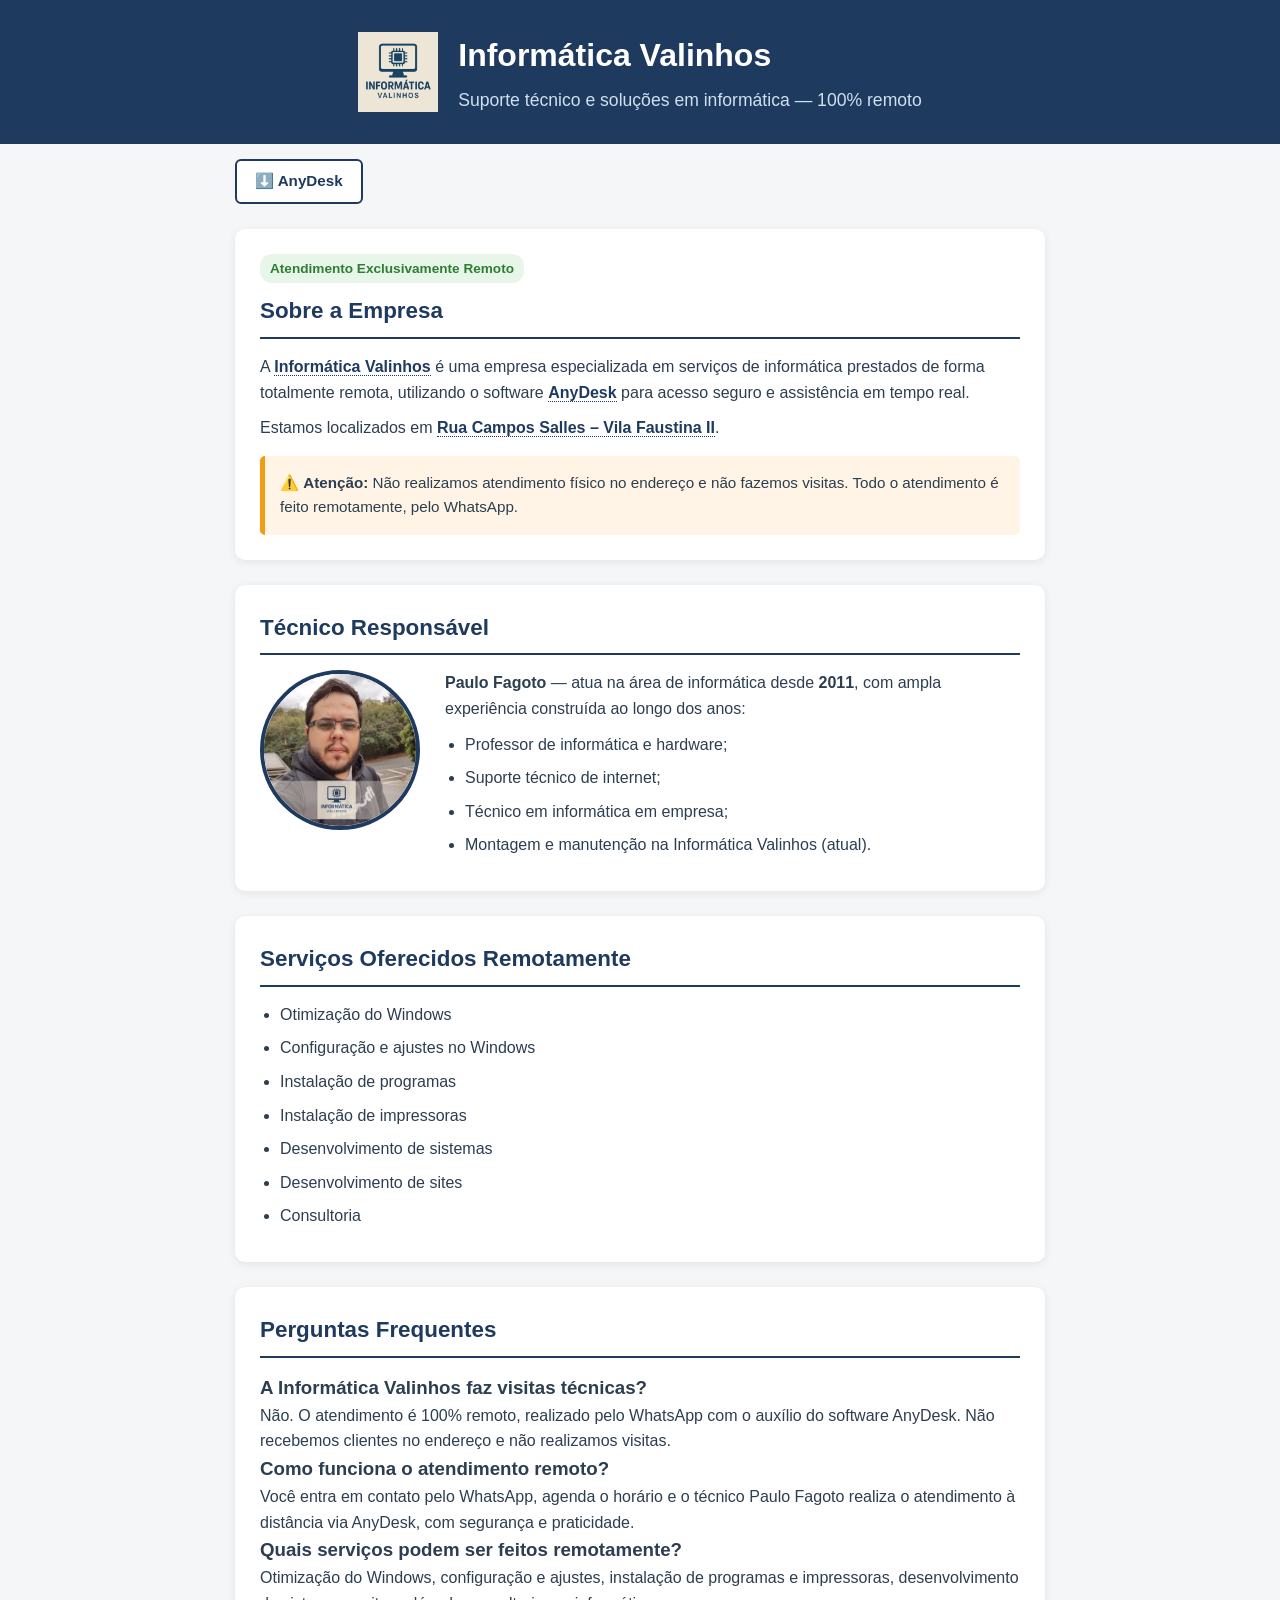
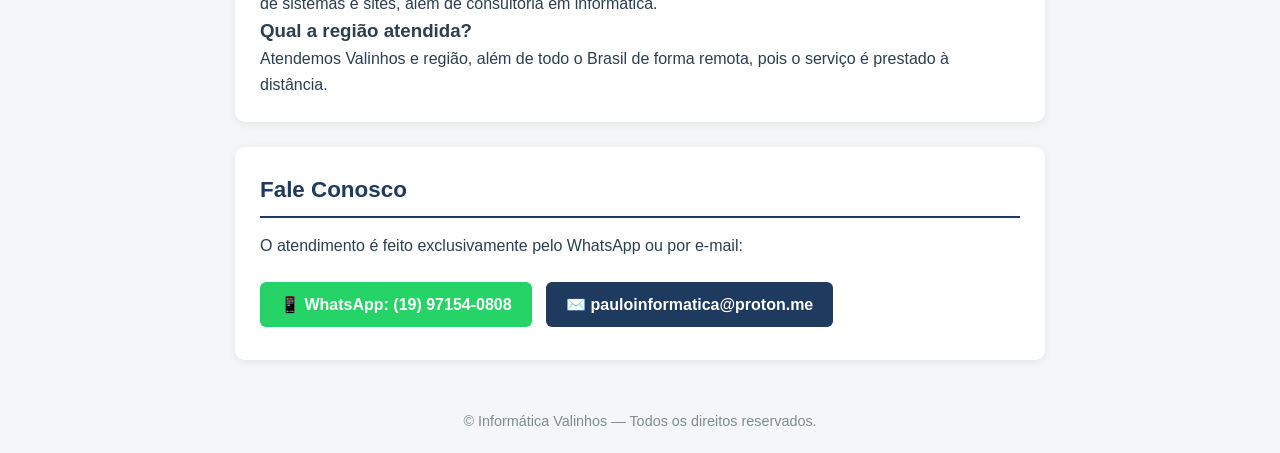
<file: index.html>
<!DOCTYPE html>
<html lang="pt-BR">
<head>
<meta charset="UTF-8">
<meta name="viewport" content="width=device-width, initial-scale=1.0">

<!-- SEO principal -->
<title>Informática Valinhos | Assistência Técnica Remota em Valinhos e Região</title>
<meta name="description" content="Assistência técnica de informática 100% remota em Valinhos e região. Otimização do Windows, instalação de programas e impressoras, desenvolvimento de sistemas e sites, consultoria. Atendimento pelo WhatsApp com AnyDesk.">
<meta name="keywords" content="assistência técnica informática Valinhos, suporte remoto Valinhos, otimização Windows Valinhos, instalação de programas Valinhos, conserto de computador remoto, técnico informática Valinhos, AnyDesk, Paulo Fagoto, Informática Valinhos">
<meta name="author" content="Paulo Fagoto - Informática Valinhos">
<meta name="robots" content="index, follow, max-snippet:-1, max-image-preview:large">
<meta name="theme-color" content="#1e3a5f">

<!-- Canonical e idioma -->
<link rel="canonical" href="https://www.informaticavalinhos.com.br/">
<link rel="alternate" hreflang="pt-BR" href="https://www.informaticavalinhos.com.br/">

<!-- GEO / SEO Local -->
<meta name="geo.region" content="BR-SP">
<meta name="geo.placename" content="Valinhos">
<meta name="geo.position" content="-22.9554;-47.0142">
<meta name="ICBM" content="-22.9554, -47.0142">

<!-- Open Graph -->
<meta property="og:locale" content="pt_BR">
<meta property="og:type" content="website">
<meta property="og:title" content="Informática Valinhos | Assistência Técnica Remota">
<meta property="og:description" content="Assistência técnica de informática 100% remota em Valinhos e região. Atendimento pelo WhatsApp com AnyDesk.">
<meta property="og:url" content="https://www.informaticavalinhos.com.br/">
<meta property="og:site_name" content="Informática Valinhos">
<meta property="og:image" content="https://www.informaticavalinhos.com.br/logo.png">

<!-- Twitter -->
<meta name="twitter:card" content="summary_large_image">
<meta name="twitter:title" content="Informática Valinhos | Assistência Técnica Remota">
<meta name="twitter:description" content="Assistência técnica de informática 100% remota em Valinhos e região.">
<meta name="twitter:image" content="https://www.informaticavalinhos.com.br/logo.png">

<!-- Ícones, manifest, estilos e script -->
<link rel="icon" href="favicon.ico" type="image/x-icon">
<link rel="apple-touch-icon" href="logo.png">
<link rel="manifest" href="manifest.json">
<link rel="stylesheet" href="estilo.css">
<script src="script.js" defer></script>

<!-- DADOS ESTRUTURADOS (JSON-LD) -->
<script type="application/ld+json">
{
  "@context": "https://schema.org",
  "@graph": [
    {
      "@type": ["LocalBusiness", "ComputerStore"],
      "@id": "https://www.informaticavalinhos.com.br/#business",
      "name": "Informática Valinhos",
      "alternateName": "Informática Valinhos - Assistência Técnica Remota",
      "description": "Assistência técnica de informática 100% remota em Valinhos e região. Otimização do Windows, instalação de programas e impressoras, desenvolvimento de sistemas e sites, consultoria. Atendimento pelo WhatsApp com AnyDesk.",
      "url": "https://www.informaticavalinhos.com.br/",
      "logo": "https://www.informaticavalinhos.com.br/logo.png",
      "image": "https://www.informaticavalinhos.com.br/logo.png",
      "telephone": "+5519971540808",
      "email": "pauloinformatica@proton.me",
      "priceRange": "$$",
      "currenciesAccepted": "BRL",
      "paymentAccepted": "Pix, Transferência bancária, Cartão de crédito",
      "address": {
        "@type": "PostalAddress",
        "streetAddress": "Rua Campos Salles, 2035",
        "addressLocality": "Valinhos",
        "addressRegion": "SP",
        "postalCode": "13272-350",
        "addressCountry": "BR"
      },
      "geo": {
        "@type": "GeoCoordinates",
        "latitude": -22.9554,
        "longitude": -47.0142
      },
      "areaServed": [
        {"@type": "City", "name": "Valinhos"},
        {"@type": "City", "name": "Campinas"},
        {"@type": "City", "name": "Vinhedo"},
        {"@type": "City", "name": "Itatiba"},
        {"@type": "AdministrativeArea", "name": "Região Metropolitana de Campinas"}
      ],
      "openingHoursSpecification": [
        {
          "@type": "OpeningHoursSpecification",
          "dayOfWeek": ["Monday", "Tuesday", "Wednesday", "Thursday", "Friday"],
          "opens": "09:00",
          "closes": "18:00"
        },
        {
          "@type": "OpeningHoursSpecification",
          "dayOfWeek": "Saturday",
          "opens": "09:00",
          "closes": "13:00"
        }
      ],
      "sameAs": [
        "https://share.google/OvCg35Wngm3kVHucB"
      ],
      "founder": {
        "@type": "Person",
        "name": "Paulo Fagoto",
        "jobTitle": "Técnico em Informática",
        "knowsAbout": ["Informática", "Hardware", "Windows", "AnyDesk", "Desenvolvimento de sistemas", "Desenvolvimento de sites"]
      },
      "employee": {
        "@type": "Person",
        "name": "Paulo Fagoto"
      },
      "contactPoint": {
        "@type": "ContactPoint",
        "telephone": "+5519971540808",
        "contactType": "Atendimento ao cliente",
        "availableLanguage": "Portuguese",
        "areaServed": "BR"
      },
      "hasOfferCatalog": {
        "@type": "OfferCatalog",
        "name": "Serviços de Informática Remotos",
        "itemListElement": [
          {"@type": "Offer", "itemOffered": {"@type": "Service", "name": "Otimização do Windows"}},
          {"@type": "Offer", "itemOffered": {"@type": "Service", "name": "Configuração e ajustes no Windows"}},
          {"@type": "Offer", "itemOffered": {"@type": "Service", "name": "Instalação de programas"}},
          {"@type": "Offer", "itemOffered": {"@type": "Service", "name": "Instalação de impressoras"}},
          {"@type": "Offer", "itemOffered": {"@type": "Service", "name": "Desenvolvimento de sistemas"}},
          {"@type": "Offer", "itemOffered": {"@type": "Service", "name": "Desenvolvimento de sites"}},
          {"@type": "Offer", "itemOffered": {"@type": "Service", "name": "Consultoria em informática"}}
        ]
      },
      "knowsAbout": ["Suporte técnico remoto", "Manutenção de computadores", "Windows", "AnyDesk", "Impressoras", "Desenvolvimento web", "Sistemas"]
    },
    {
      "@type": "WebSite",
      "@id": "https://www.informaticavalinhos.com.br/#website",
      "url": "https://www.informaticavalinhos.com.br/",
      "name": "Informática Valinhos",
      "description": "Assistência técnica de informática 100% remota em Valinhos e região.",
      "publisher": {"@id": "https://www.informaticavalinhos.com.br/#business"},
      "inLanguage": "pt-BR"
    },
    {
      "@type": "WebPage",
      "@id": "https://www.informaticavalinhos.com.br/#webpage",
      "url": "https://www.informaticavalinhos.com.br/",
      "name": "Informática Valinhos - Assistência Técnica Remota em Valinhos e Região",
      "description": "Assistência técnica de informática 100% remota. Otimização do Windows, instalação de programas, impressoras, desenvolvimento de sistemas e sites, consultoria. Atendimento pelo WhatsApp com AnyDesk.",
      "isPartOf": {"@id": "https://www.informaticavalinhos.com.br/#website"},
      "about": {"@id": "https://www.informaticavalinhos.com.br/#business"},
      "inLanguage": "pt-BR",
      "primaryImageOfPage": {"@id": "https://www.informaticavalinhos.com.br/logo.png"}
    },
    {
      "@type": "FAQPage",
      "@id": "https://www.informaticavalinhos.com.br/#faq",
      "mainEntity": [
        {
          "@type": "Question",
          "name": "A Informática Valinhos faz visitas técnicas?",
          "acceptedAnswer": {
            "@type": "Answer",
            "text": "Não. O atendimento é 100% remoto, realizado pelo WhatsApp com o auxílio do software AnyDesk. Não recebemos clientes no endereço e não realizamos visitas."
          }
        },
        {
          "@type": "Question",
          "name": "Como funciona o atendimento remoto?",
          "acceptedAnswer": {
            "@type": "Answer",
            "text": "Você entra em contato pelo WhatsApp, agenda o horário e o técnico Paulo Fagoto realiza o atendimento à distância via AnyDesk, com segurança e praticidade."
          }
        },
        {
          "@type": "Question",
          "name": "Quais serviços podem ser feitos remotamente?",
          "acceptedAnswer": {
            "@type": "Answer",
            "text": "Otimização do Windows, configuração e ajustes, instalação de programas e impressoras, desenvolvimento de sistemas e sites, além de consultoria em informática."
          }
        },
        {
          "@type": "Question",
          "name": "Qual a região atendida?",
          "acceptedAnswer": {
            "@type": "Answer",
            "text": "Atendemos Valinhos e região, além de todo o Brasil de forma remota, pois o serviço é prestado à distância."
          }
        }
      ]
    }
  ]
}
</script>
</head>

<body>

<header>
  <div class="header-conteudo">
    <img src="logo.png" alt="Logo da Informática Valinhos" class="logo">
    <div class="header-texto">
      <h1>Informática Valinhos</h1>
      <p>Suporte técnico e soluções em informática — 100% remoto</p>
    </div>
  </div>
</header>

<nav class="menu-nav">
  <a href="#" class="nav-anydesk" id="abrirModalAnydeskNav">⬇️ AnyDesk</a>
</nav>

<main>

  <section>
    <span class="badge">Atendimento Exclusivamente Remoto</span>
    <h2>Sobre a Empresa</h2>
    <p>A <strong><a href="https://share.google/OvCg35Wngm3kVHucB" target="_blank" rel="noopener">Informática Valinhos</a></strong> é uma empresa especializada em serviços de informática prestados de forma totalmente remota, utilizando o software <strong><a href="#" class="link-anydesk" id="abrirModalAnydesk">AnyDesk</a></strong> para acesso seguro e assistência em tempo real.</p>
    <p class="endereco">Estamos localizados em <strong><a href="#" class="link-endereco" id="abrirModalEndereco">Rua Campos Salles – Vila Faustina II</a></strong>.</p>
    <div class="aviso">
      ⚠️ <strong>Atenção:</strong> Não realizamos atendimento físico no endereço e não fazemos visitas. Todo o atendimento é feito remotamente, pelo WhatsApp.
    </div>
  </section>

  <section>
    <h2>Técnico Responsável</h2>
    <div class="tecnico-conteudo">
      <img src="foto.jpg" alt="Foto do técnico Paulo Fagoto" class="foto-tecnico">
      <div class="tecnico-texto">
        <p><strong>Paulo Fagoto</strong> — atua na área de informática desde <strong>2011</strong>, com ampla experiência construída ao longo dos anos:</p>
        <ul class="lista-experiencia">
          <li>Professor de informática e hardware;</li>
          <li>Suporte técnico de internet;</li>
          <li>Técnico em informática em empresa;</li>
          <li>Montagem e manutenção na Informática Valinhos (atual).</li>
        </ul>
      </div>
    </div>
  </section>

  <section>
    <h2>Serviços Oferecidos Remotamente</h2>
    <ul>
      <li>Otimização do Windows</li>
      <li>Configuração e ajustes no Windows</li>
      <li>Instalação de programas</li>
      <li>Instalação de impressoras</li>
      <li>Desenvolvimento de sistemas</li>
      <li>Desenvolvimento de sites</li>
      <li>Consultoria</li>
    </ul>
  </section>

  <section class="faq">
    <h2>Perguntas Frequentes</h2>
    <div class="faq-item">
      <h3>A Informática Valinhos faz visitas técnicas?</h3>
      <p>Não. O atendimento é 100% remoto, realizado pelo WhatsApp com o auxílio do software AnyDesk. Não recebemos clientes no endereço e não realizamos visitas.</p>
    </div>
    <div class="faq-item">
      <h3>Como funciona o atendimento remoto?</h3>
      <p>Você entra em contato pelo WhatsApp, agenda o horário e o técnico Paulo Fagoto realiza o atendimento à distância via AnyDesk, com segurança e praticidade.</p>
    </div>
    <div class="faq-item">
      <h3>Quais serviços podem ser feitos remotamente?</h3>
      <p>Otimização do Windows, configuração e ajustes, instalação de programas e impressoras, desenvolvimento de sistemas e sites, além de consultoria em informática.</p>
    </div>
    <div class="faq-item">
      <h3>Qual a região atendida?</h3>
      <p>Atendemos Valinhos e região, além de todo o Brasil de forma remota, pois o serviço é prestado à distância.</p>
    </div>
  </section>

  <section class="contato">
    <h2>Fale Conosco</h2>
    <p>O atendimento é feito exclusivamente pelo WhatsApp ou por e-mail:</p>
    <div class="botoes-contato">
      <a href="https://wa.me/5519971540808" target="_blank">📱 WhatsApp: (19) 97154-0808</a>
      <a class="email" href="mailto:pauloinformatica@proton.me">✉️ pauloinformatica@proton.me</a>
    </div>
  </section>

</main>

<footer>
  &copy; Informática Valinhos — Todos os direitos reservados.
</footer>

<!-- Modal AnyDesk -->
<div class="modal-overlay" id="modalAnydesk" aria-hidden="true">
  <div class="modal-caixa" role="dialog" aria-modal="true" aria-labelledby="tituloModalAnydesk">
    <button class="modal-fechar" id="fecharModalAnydesk" aria-label="Fechar">&times;</button>
    <h3 id="tituloModalAnydesk">Baixe o AnyDesk</h3>
    <p>O AnyDesk é o software que utilizamos para realizar o atendimento remoto com segurança. Baixe a versão para Windows antes da sua sessão de suporte.</p>
    <a href="https://anydesk.com/pt/downloads/thank-you?dv=win_exe"
       target="_blank" rel="noopener"
       class="botao-download">⬇️ Baixar AnyDesk para Windows</a>
  </div>
</div>

<!-- Modal Endereço / Aviso de atendimento remoto -->
<div class="modal-overlay" id="modalEndereco" aria-hidden="true">
  <div class="modal-caixa" role="dialog" aria-modal="true" aria-labelledby="tituloModalEndereco">
    <button class="modal-fechar" id="fecharModalEndereco" aria-label="Fechar">&times;</button>
    <h3 id="tituloModalEndereco">Atendimento 100% Remoto</h3>
    <div class="modal-destaque">
      <strong>⚠️ Importante:</strong> A Informática Valinhos realiza <strong>apenas atendimento remoto</strong>. Não recebemos clientes no endereço e <strong>não fazemos visitas técnicas</strong>.
    </div>
    <p>O endereço <strong>Rua Campos Salles – Vila Faustina II</strong> é apenas o local de referência de onde o técnico <strong>Paulo Fagoto</strong> presta o atendimento remoto. Todo o suporte é realizado de forma remota, pelo WhatsApp, com o auxílio do software AnyDesk.</p>
  </div>
</div>

</body>
</html>
</file>
<file: estilo.css>
* {
  margin: 0;
  padding: 0;
  box-sizing: border-box;
}

body {
  font-family: Arial, Helvetica, sans-serif;
  background: #f4f6f8;
  color: #2c3e50;
  line-height: 1.6;
}

/* Cabeçalho com logo */
header {
  background: #1e3a5f;
  color: #fff;
  padding: 30px 20px;
}

.header-conteudo {
  max-width: 850px;
  margin: 0 auto;
  display: flex;
  align-items: center;
  justify-content: center;
  gap: 20px;
  text-align: left;
}

.logo {
  max-height: 80px;
  width: auto;
}

.header-texto h1 {
  font-size: 2em;
  margin-bottom: 5px;
}

.header-texto p {
  font-size: 1.1em;
  color: #cfe0f0;
}

/* Menu de navegação abaixo do cabeçalho */
.menu-nav {
  max-width: 850px;
  margin: 15px auto 0;
  padding: 0 20px;
  display: flex;
  justify-content: flex-start;
}

.nav-anydesk {
  display: inline-flex;
  align-items: center;
  gap: 6px;
  padding: 8px 18px;
  font-size: 0.95em;
  font-weight: bold;
  color: #1e3a5f;
  background: #fff;
  border: 2px solid #1e3a5f;
  border-radius: 6px;
  text-decoration: none;
  transition: background 0.2s, color 0.2s;
}

.nav-anydesk:hover {
  background: #1e3a5f;
  color: #fff;
}

/* Conteúdo principal */
main {
  max-width: 850px;
  margin: 25px auto 30px;
  padding: 0 20px;
}

section {
  background: #fff;
  border-radius: 10px;
  padding: 25px;
  margin-bottom: 25px;
  box-shadow: 0 2px 8px rgba(0, 0, 0, 0.08);
}

h2 {
  color: #1e3a5f;
  border-bottom: 2px solid #1e3a5f;
  padding-bottom: 8px;
  margin-bottom: 15px;
  font-size: 1.4em;
}

.aviso {
  background: #fff4e5;
  border-left: 5px solid #f39c12;
  padding: 15px;
  border-radius: 5px;
  margin-top: 15px;
  font-size: 0.95em;
}

ul {
  padding-left: 20px;
}

ul li {
  margin-bottom: 8px;
}

.endereco {
  margin-top: 10px;
}

/* Seção do técnico com foto */
.tecnico-conteudo {
  display: flex;
  align-items: flex-start;
  gap: 25px;
}

.foto-tecnico {
  width: 160px;
  height: 160px;
  object-fit: cover;
  border-radius: 50%;
  border: 4px solid #1e3a5f;
  flex-shrink: 0;
  background: #eef2f6;
}

.tecnico-texto {
  flex: 1;
}

.lista-experiencia {
  margin-top: 10px;
}

/* Contato */
.botoes-contato {
  margin-top: 15px;
}

.contato a {
  display: inline-block;
  margin: 8px 10px 8px 0;
  padding: 10px 20px;
  background: #25d366;
  color: #fff;
  text-decoration: none;
  border-radius: 6px;
  font-weight: bold;
  transition: opacity 0.2s;
}

.contato a.email {
  background: #1e3a5f;
}

.contato a:hover {
  opacity: 0.85;
}

footer {
  text-align: center;
  padding: 20px;
  color: #7f8c8d;
  font-size: 0.9em;
}

.badge {
  display: inline-block;
  background: #e8f5e9;
  color: #2e7d32;
  padding: 4px 10px;
  border-radius: 12px;
  font-size: 0.85em;
  font-weight: bold;
  margin-bottom: 10px;
}

/* Responsividade */
@media (max-width: 600px) {
  .header-conteudo {
    flex-direction: column;
    text-align: center;
    gap: 12px;
  }

  .header-texto h1 {
    font-size: 1.6em;
  }

  .tecnico-conteudo {
    flex-direction: column;
    align-items: center;
    text-align: center;
  }

  .tecnico-texto ul {
    text-align: left;
    display: inline-block;
  }

  .foto-tecnico {
    width: 130px;
    height: 130px;
  }
}

/* Link do nome da empresa para o Google Meu Negócio */
section p a {
  color: #1e3a5f;
  text-decoration: none;
  border-bottom: 1px dotted #1e3a5f;
}

section p a:hover {
  color: #25a35a;
  border-bottom-color: #25a35a;
}

/* Link do AnyDesk (mesmo estilo do link da empresa) */
.link-anydesk {
  color: #1e3a5f;
  text-decoration: none;
  border-bottom: 1px dotted #1e3a5f;
  cursor: pointer;
}

.link-anydesk:hover {
  color: #25a35a;
  border-bottom-color: #25a35a;
}

/* Link do endereço (mesmo estilo dos demais links) */
.link-endereco {
  color: #1e3a5f;
  text-decoration: none;
  border-bottom: 1px dotted #1e3a5f;
  cursor: pointer;
}

.link-endereco:hover {
  color: #25a35a;
  border-bottom-color: #25a35a;
}

/* Modal */
.modal-overlay {
  display: none;
  position: fixed;
  inset: 0;
  background: rgba(0, 0, 0, 0.55);
  z-index: 1000;
  align-items: center;
  justify-content: center;
  padding: 20px;
}

.modal-overlay.ativo {
  display: flex;
}

.modal-caixa {
  background: #fff;
  border-radius: 10px;
  padding: 30px 25px 25px;
  max-width: 460px;
  width: 100%;
  position: relative;
  box-shadow: 0 8px 30px rgba(0, 0, 0, 0.25);
  animation: aparecer 0.2s ease-out;
}

@keyframes aparecer {
  from { opacity: 0; transform: translateY(-10px); }
  to   { opacity: 1; transform: translateY(0); }
}

.modal-caixa h3 {
  color: #1e3a5f;
  font-size: 1.3em;
  margin-bottom: 12px;
  border-bottom: 2px solid #1e3a5f;
  padding-bottom: 8px;
}

.modal-caixa p {
  margin-bottom: 20px;
  font-size: 0.98em;
}

.modal-fechar {
  position: absolute;
  top: 8px;
  right: 12px;
  background: none;
  border: none;
  font-size: 1.8em;
  line-height: 1;
  color: #7f8c8d;
  cursor: pointer;
  transition: color 0.2s;
}

.modal-fechar:hover {
  color: #c0392b;
}

/* Destaque de aviso dentro do modal de endereço */
.modal-destaque {
  background: #fff4e5;
  border-left: 4px solid #f39c12;
  padding: 12px 15px;
  border-radius: 5px;
  margin-bottom: 18px;
  font-size: 0.95em;
}

.botao-download {
  display: block;
  text-align: center;
  padding: 14px 20px;
  background: #25d366;
  color: #fff;
  text-decoration: none;
  border-radius: 6px;
  font-weight: bold;
  transition: opacity 0.2s;
}

.botao-download:hover {
  opacity: 0.85;
}
</file>
